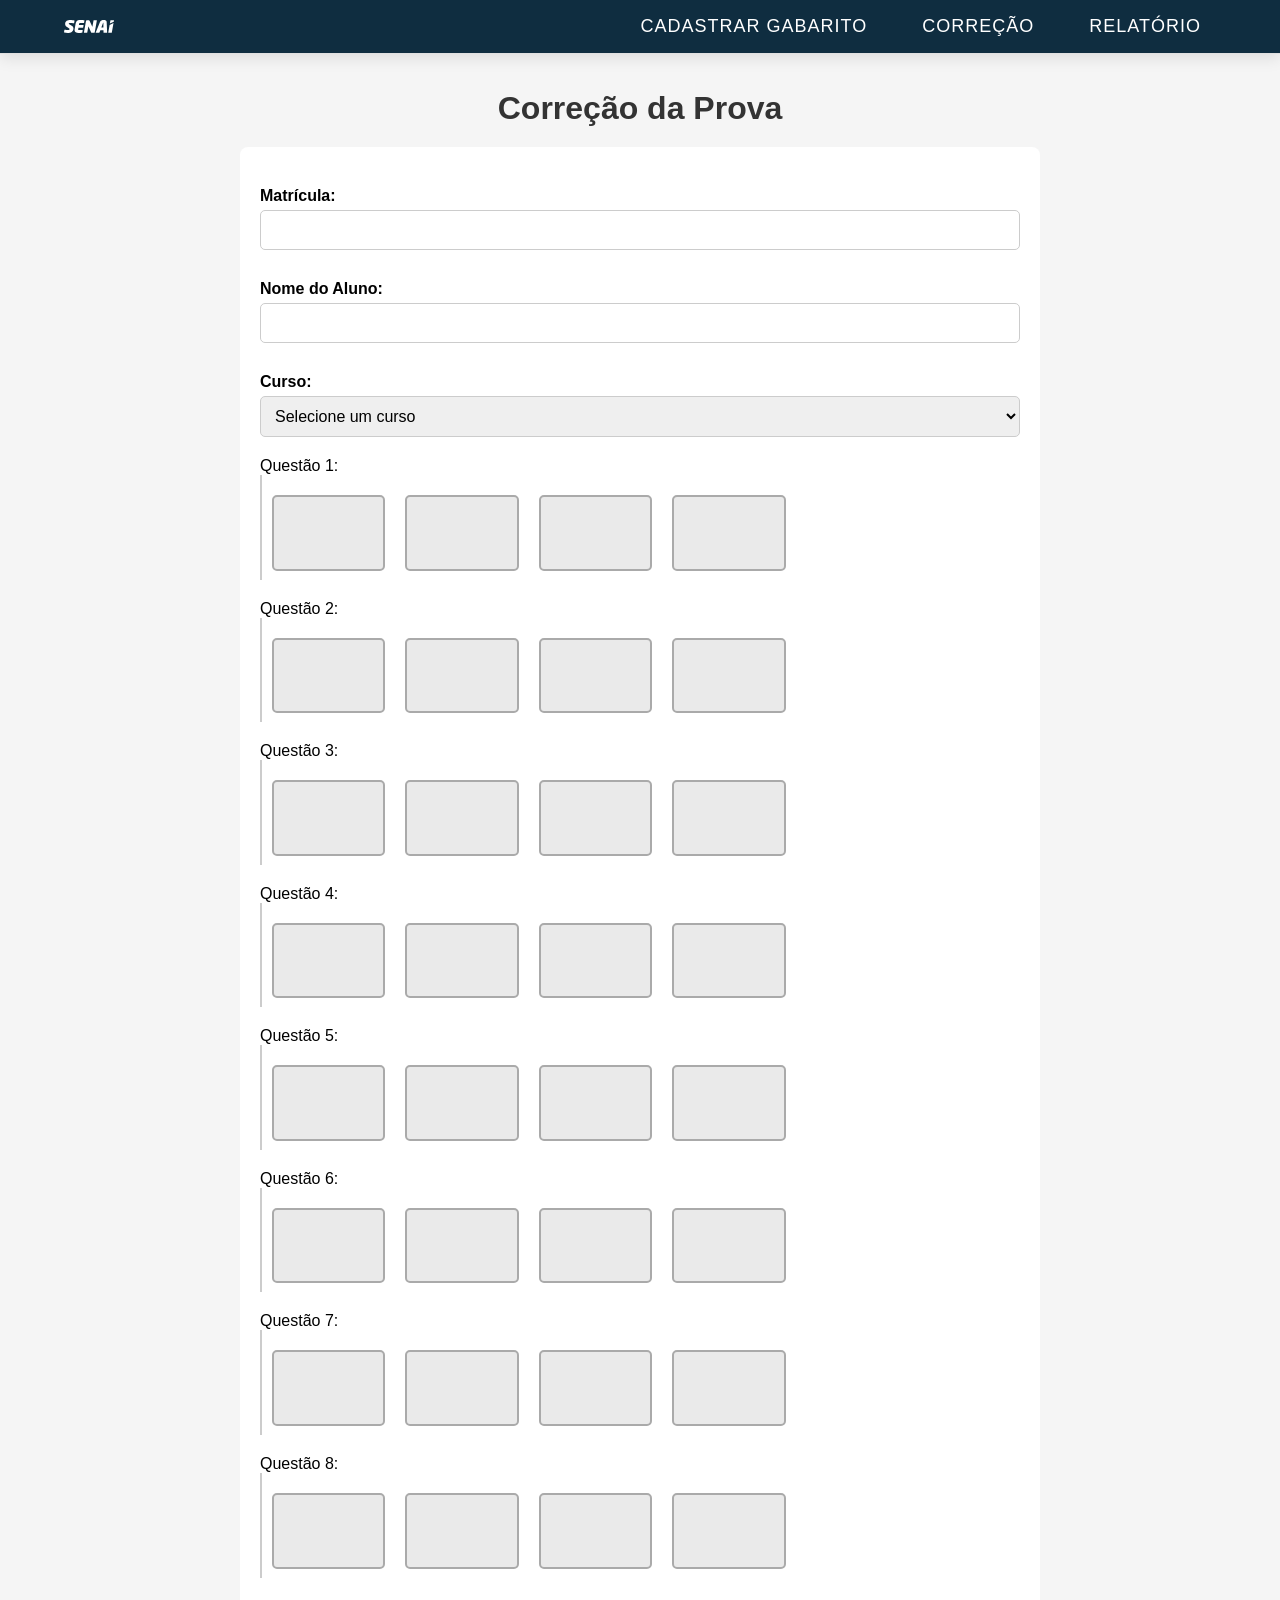
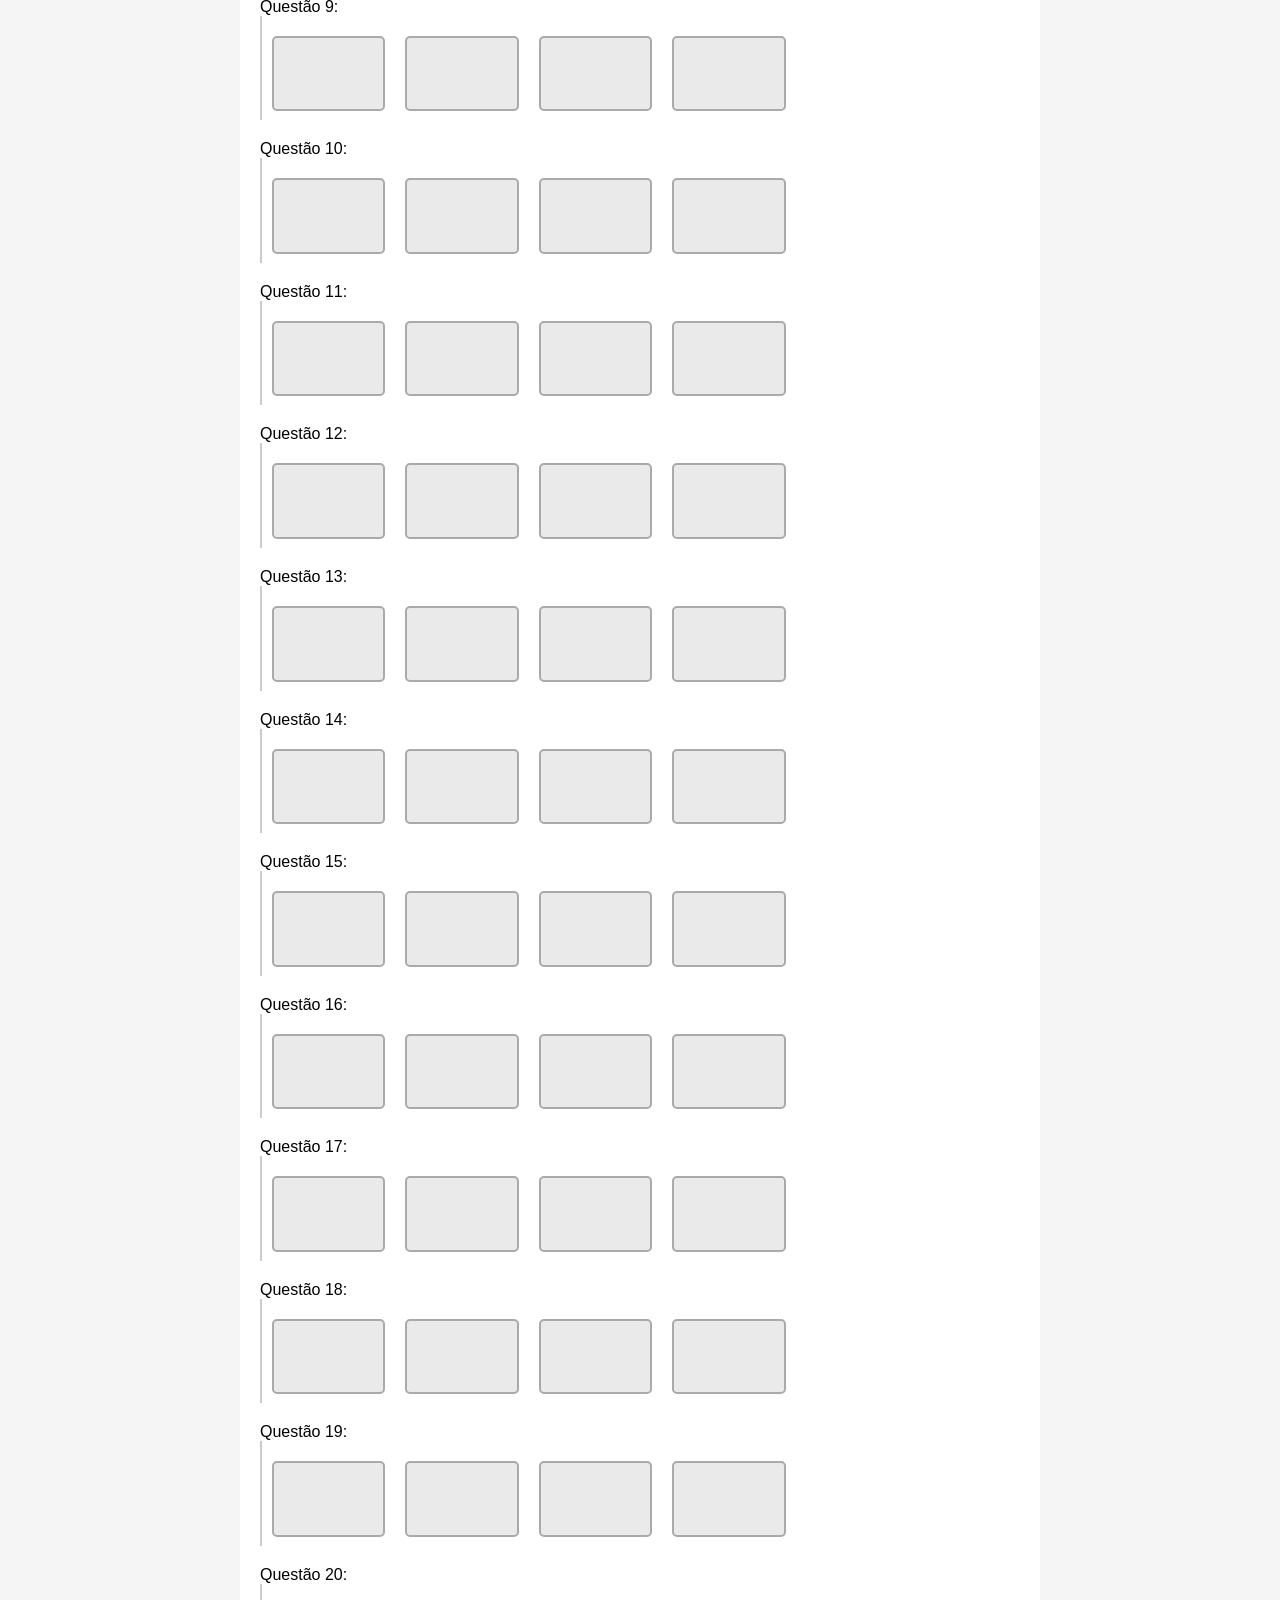
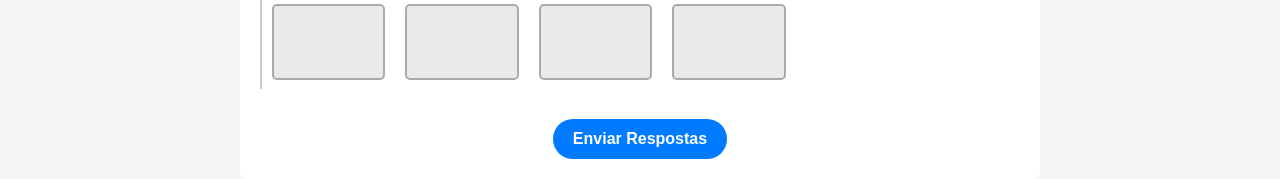
<file: html/correcao.html>
<!DOCTYPE html>
<html lang="pt-BR">
<head>
    <meta charset="UTF-8">
    <meta name="viewport" content="width=device-width, initial-scale=1.0">
    <title>Correção</title>
    <link rel="icon" type="image/png" href="../IMG/marca.png">
    <link rel="stylesheet" href="../css/correcao.css">
</head>
<body>

    <nav class="navbar">
        <img src="/img/SENAI_branco (1).svg" alt="Logo" class="logo"> <!-- Logo -->
        <ul class="menu">
            <li><a href="/HTML/gabarito.html" class="menu-item">Cadastrar Gabarito</a></li>
            <li><a href="/HTML/correcao.html" class="menu-item">Correção</a></li>
            <li><a href="/HTML/relatorio.html" class="menu-item">Relatório</a></li>
        </ul>
    </nav>

    <h1>Correção da Prova</h1>
    <form id="formulario-correcao">
        <label for="matricula">Matrícula:</label>
        <input type="text" id="matricula" name="matricula" required>

        <label for="nome_aluno">Nome do Aluno:</label>
        <input type="text" id="nome_aluno" name="nome_aluno" required>

        <label for="curso">Curso:</label>
        <select id="curso" name="curso" required>
            <option value="">Selecione um curso</option>
        </select>

        <div id="perguntas-container"></div>

        <button type="submit">Enviar Respostas</button>
    </form>
    <div id="resultado"></div>
    <script src="../js/correcao.js"></script>
</body>
</html>
</file>
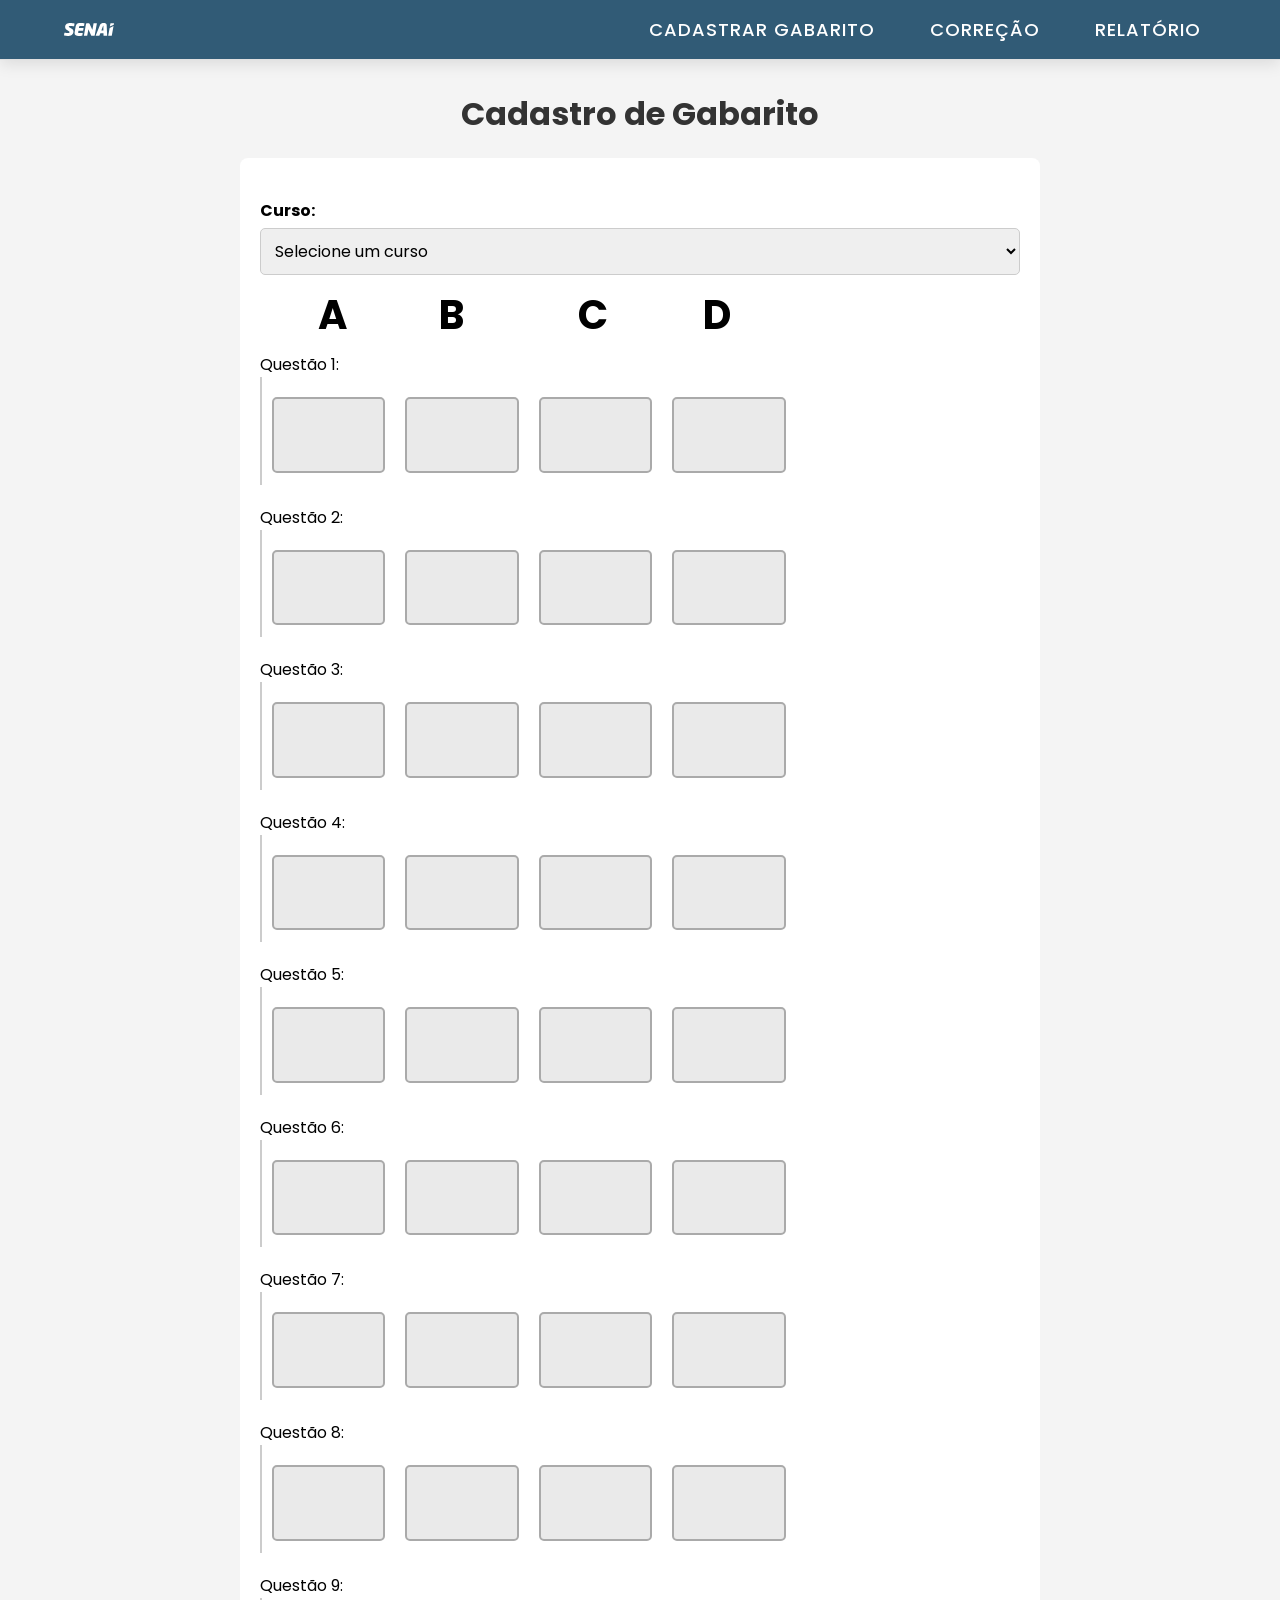
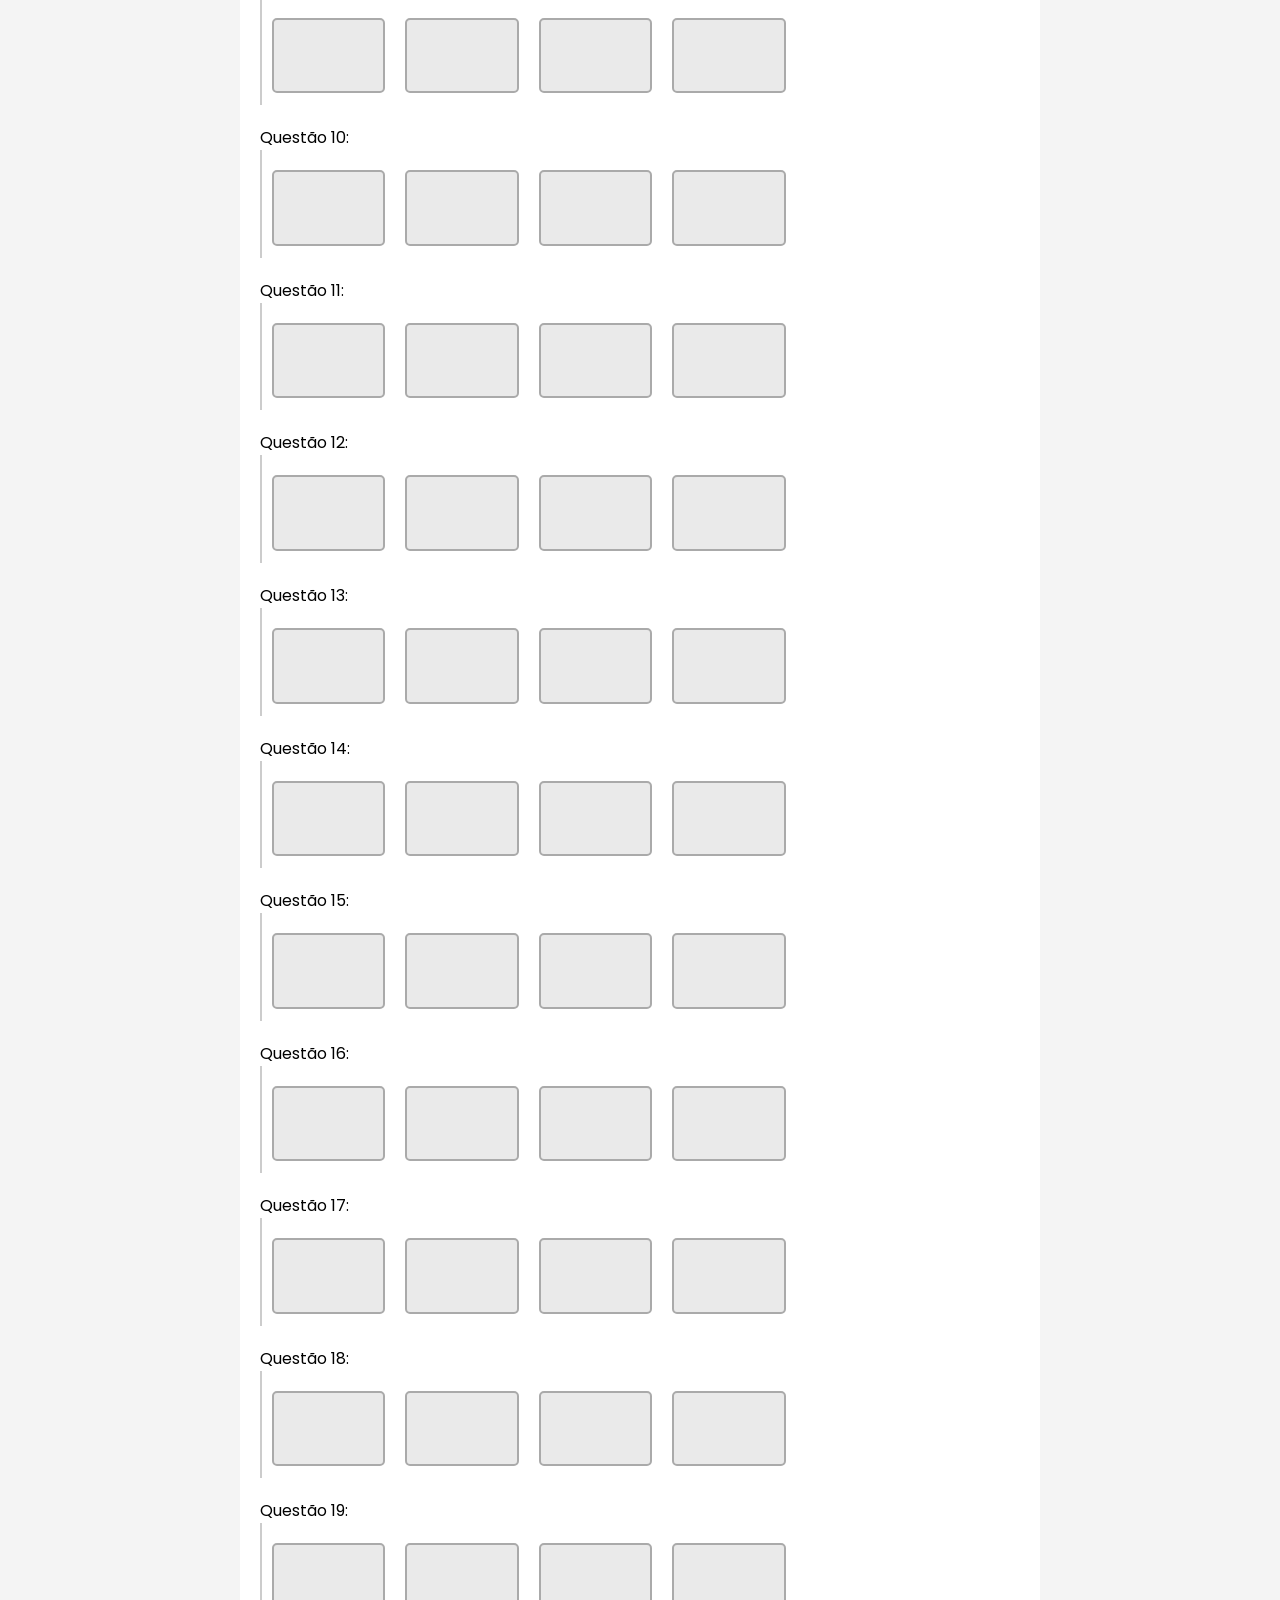
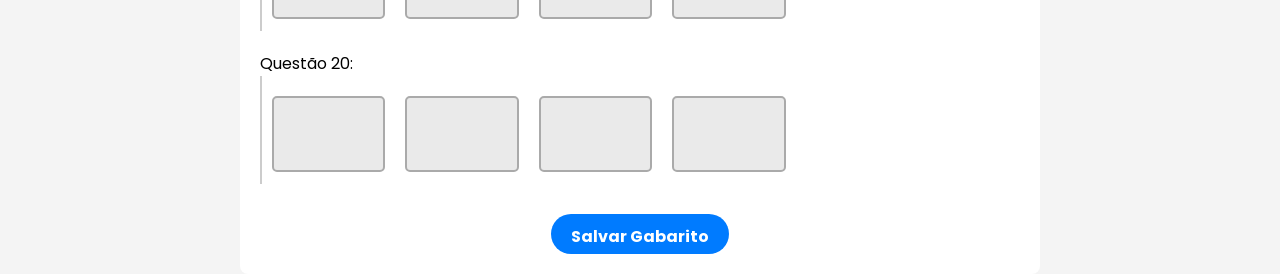
<file: html/gabarito.html>
<!DOCTYPE html>
<html lang="pt-BR">
<head>
    <meta charset="UTF-8">
    <meta name="viewport" content="width=device-width, initial-scale=1.0">
    <title>Cadastro de Gabarito</title>
    <link rel="stylesheet" href="../css/gabarito.css">
    <link rel="icon" type="image/png" href="../IMG/marca.png">
    <link href="https://fonts.googleapis.com/css2?family=Poppins:ital,wght@0,100;0,200;0,300;0,400;0,500;0,600;0,700;0,800;0,900;1,100;1,200;1,300;1,400;1,500;1,600;1,700;1,800;1,900&display=swap" rel="stylesheet">
    <script defer src="../js/gabarito.js"></script> <!-- Garantindo um único script -->
</head>
<body>

    <nav class="navbar">
        <img src="/img/SENAI_branco (1).svg" alt="Logo" class="logo"> <!-- Logo -->
        <ul class="menu">
            <li><a href="/HTML/gabarito.html" class="menu-item">Cadastrar Gabarito</a></li>
            <li><a href="/HTML/correcao.html" class="menu-item">Correção</a></li>
            <li><a href="/HTML/relatorio.html" class="menu-item">Relatório</a></li>
        </ul>
    </nav>

    <h1>Cadastro de Gabarito</h1>
    <form id="formulario-gabarito">
        <label for="curso">Curso:</label>
        <select id="curso" name="curso" required>
            <option value="">Selecione um curso</option>
        </select>
        <div class="container">
            <label class="radio-label">
                <span>A</span> <!-- Letra A acima do botão -->
            </label>
        
            <label class="radio-label">
                <span>B</span> <!-- Letra B acima do botão -->
            </label>
        
            <label class="radio-label">
                <span>C</span> <!-- Letra C acima do botão -->
            </label>
        
            <label class="radio-label">
                <span>D</span> <!-- Letra D acima do botão -->
            </label>
        </div>

        <div id="gabarito-container"></div>
    </form>
</body>
</html>
</file>
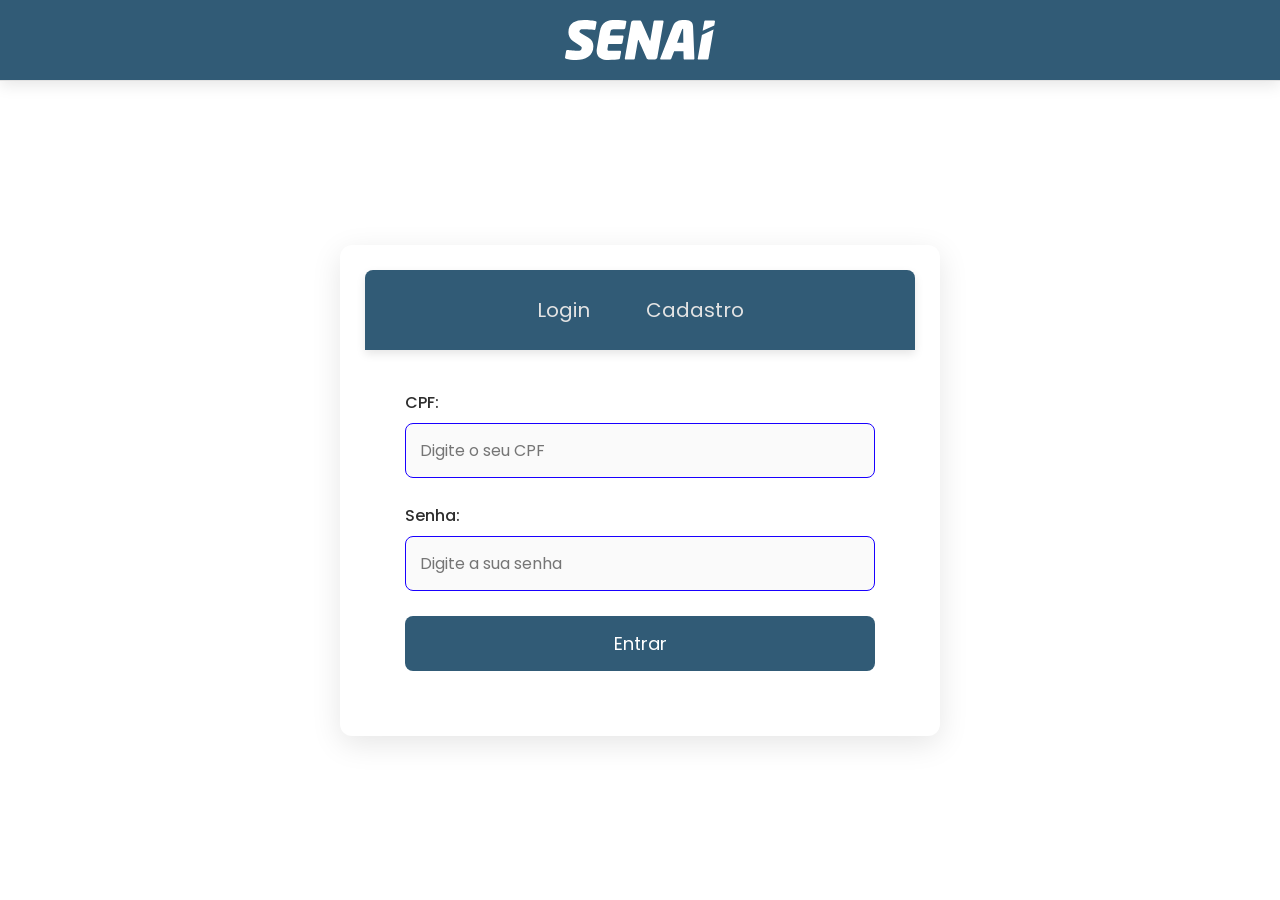
<file: html/loginInstrutor.html>
<!DOCTYPE html>
<html lang="pt-br">
<head>
    <meta charset="UTF-8">
    <meta name="viewport" content="width=device-width, initial-scale=1.0">
    <title>Login</title>
    <link rel="icon" type="image/png" href="../IMG/marca.png">
    <link rel="stylesheet" href="../css/login.css">
</head>
<body>
    <nav class="navbar">
        <img src="/img/SENAI_branco (1).svg" alt="Logo SENAI">
    </nav>

    <!-- Formulário -->
    <div class="container">
        <div class="links">
            <a href="/HTML/loginInstrutor.html">Login</a>
            <a href="/HTML/cadastro.html">Cadastro</a>
        </div>
        <form class="formulario" id="loginForm">
            <div class="campo">
                <label for="cpf">CPF:</label>
                <input type="text" id="cpf" placeholder="Digite o seu CPF">
            </div>
            <div class="campo">
                <label for="senha">Senha:</label>
                <input type="password" id="senha" placeholder="Digite a sua senha">
            </div>
            <button type="submit">Entrar</button>
        </form>
    </div>

    <script>
        document.getElementById('loginForm').addEventListener('submit', async function (event) {
            event.preventDefault(); // Impede o envio padrão do formulário

            // Pega os valores dos campos
            const cpf = document.getElementById('cpf').value;
            const senha = document.getElementById('senha').value;

            try {
                // Envia os dados para o backend
                const response = await fetch('http://localhost:3000/login', {
                    method: 'POST',
                    headers: {
                        'Content-Type': 'application/json'
                    },
                    body: JSON.stringify({ cpf, senha })
                });


                // Processa a resposta do backend
                const data = await response.json();

                if (response.ok) {
                    alert(data.mensagem); // Exibe mensagem de sucesso
                    // Redireciona para outra página (se necessário)
                    window.location.href = 'index.html'; 

                } else {
                    alert(data.erro); // Exibe mensagem de erro
                }
            } catch (error) {
                console.error('Erro ao enviar dados:', error);
                alert('Erro ao tentar fazer login. Tente novamente.');
            }
        });
    </script>
</body>
<script src="/script.js"></script>
</html>
</file>
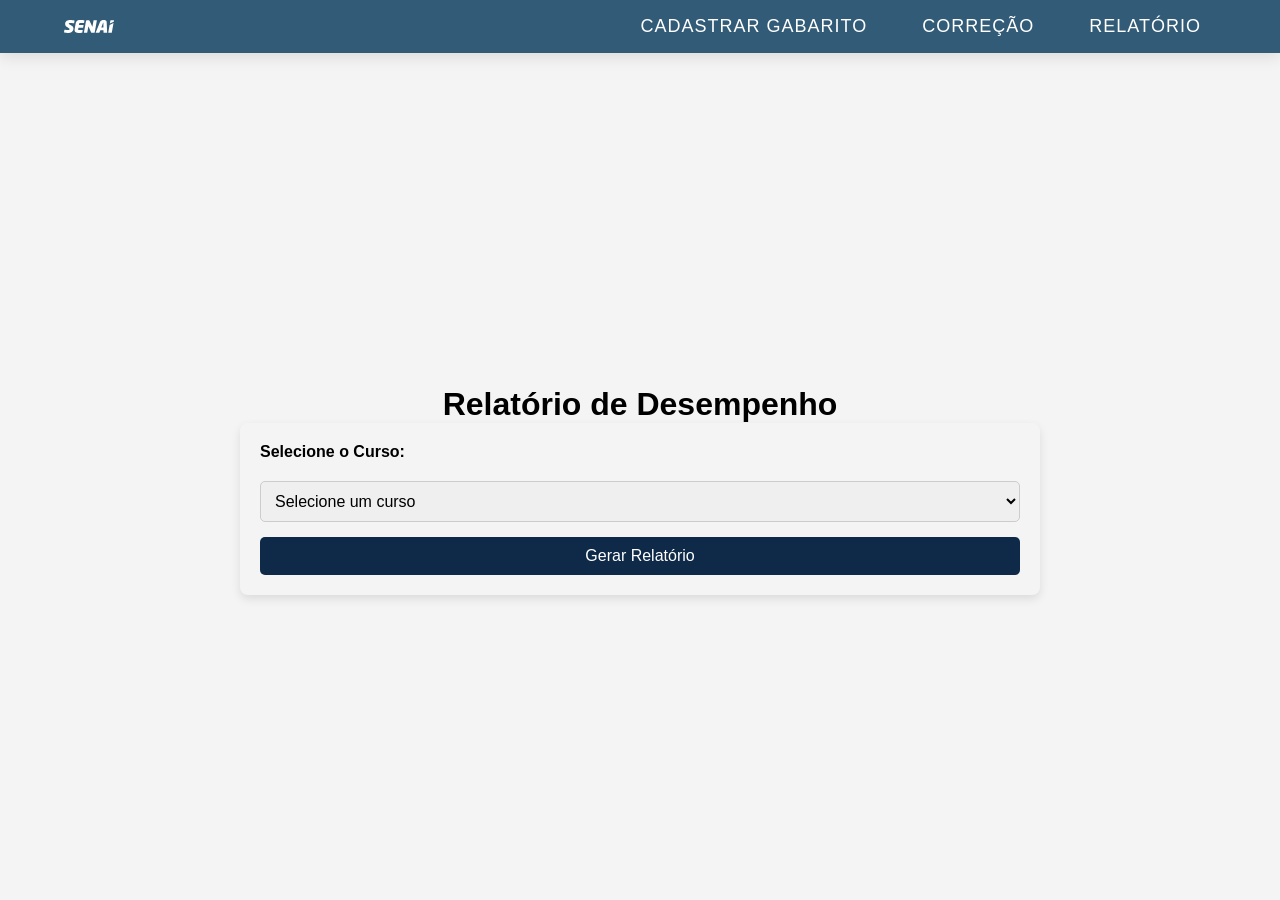
<file: html/relatorio.html>
<!DOCTYPE html>
<html lang="pt-BR">
<head>
    <meta charset="UTF-8">
    <meta name="viewport" content="width=device-width, initial-scale=1.0">
    <title>Relatório de Desempenho</title>
    <link rel="icon" type="image/png" href="../IMG/marca.png">
    <link rel="stylesheet" href="../css/relatorio.css">
</head>
<body>
    <nav class="navbar">
        <img src="/img/SENAI_branco (1).svg" alt="Logo" class="logo"> <!-- Logo -->
        <ul class="menu">
            <li><a href="/HTML/gabarito.html" class="menu-item">Cadastrar Gabarito</a></li>
            <li><a href="/HTML/correcao.html" class="menu-item">Correção</a></li>
            <li><a href="/HTML/relatorio.html" class="menu-item">Relatório</a></li>
        </ul>
    </nav>
    <h1>Relatório de Desempenho</h1>
    
    <div class="form-group">
        <label for="curso">Selecione o Curso:</label>
        <select id="curso" name="curso">
            <option value="">Selecione um curso</option>
        </select>
        <button id="btn-gerar-relatorio">Gerar Relatório</button>
    </div>
    
    <div id="relatorio-container" class="hidden">
        <h2>Relatório: <span id="nome-curso"></span></h2>
        
        <div class="resumo">
            <h3>Resumo</h3>
            <p>Total de alunos: <strong id="total-alunos">0</strong></p>
            <p>Média de acertos: <strong id="media-acertos">0</strong> de 20 (<span id="media-percentual">0%</span>)</p>
            <p>Maior nota: <strong id="maior-nota">0</strong></p>
            <p>Menor nota: <strong id="menor-nota">0</strong></p>
        </div>
        
        <div class="botoes-relatorio">
            <button id="btn-baixar-pdf">Baixar PDF da Turma</button>
            <button id="btn-baixar-pdf-individual" class="hidden">Baixar PDF Individual</button>
        </div>
        
        <table>
            <thead>
                <tr>
                    <th>Matrícula</th>
                    <th>Nome do Aluno</th>
                    <th>Acertos</th>
                    <th>Percentual</th>
                    <th>Desempenho</th>
                </tr>
            </thead>
            <tbody id="tabela-relatorio">
                <!-- Os dados serão inseridos aqui via JavaScript -->
            </tbody>
        </table>
    </div>
    
    <div id="detalhe-aluno" class="hidden detalhe-aluno">
        <div class="detalhe-header">
            <h3>Detalhes do Aluno: <span id="nome-aluno-detalhe"></span></h3>
            <button id="btn-fechar-detalhe">×</button>
        </div>
        <div class="detalhe-content">
            <p>Matrícula: <strong id="matricula-detalhe"></strong></p>
            <p>Curso: <strong id="curso-detalhe"></strong></p>
            <p>Acertos: <strong id="acertos-detalhe"></strong> de 20 (<span id="percentual-detalhe"></span>)</p>
            
            <h4>Diagnóstico:</h4>
            <ul id="diagnostico-lista"></ul>
        </div>
    </div>

    <script src="/js/relatorio.js"></script>
</body>
</html>
</file>
<file: css/correcao.css>
/* Reset básico */
* {
    margin: 0;
    padding: 0;
    box-sizing: border-box;
    font-family: 'Poppins', sans-serif; /* Usando uma fonte mais elegante */
}

/* Estilos para o Menu de Navegação */
.navbar {
    display: flex;
    justify-content: space-between; /* Logo à esquerda e menu à direita */
    align-items: center; /* Centraliza os itens verticalmente */
    background-color: #315b76; /* Cor do fundo do menu */
    padding: 1rem 5%; /* Padding mais refinado */
    position: fixed; /* Fixa a navbar no topo */
    top: 0; /* Posiciona a navbar no topo */
    left: 0; /* Garante que a navbar comece na parte esquerda */
    width: 100%; /* Garante a largura total */
    z-index: 1000; /* Coloca a navbar acima do conteúdo */
    box-shadow: 0 4px 15px rgba(0, 0, 0, 0.1); /* Sombra suave para dar um toque mais elegante */
    border-bottom: 1px solid #e0e0e0; /* Linha fina no final da navbar */
}

.logo {
    width: 50px; /* Tamanho do logo ajustado */
    height: auto; /* Garante que a proporção do logo seja mantida */
}

/* Estilo do Menu */
.menu {
    list-style: none;
    display: flex;
    gap: 25px; /* Maior espaçamento entre os itens */
}

.menu-item {
    text-decoration: none;
    color: white;
    font-size: 18px; /* Tamanho de fonte maior e mais elegante */
    font-weight: 500; /* Fonte com peso médio para maior sofisticação */
    padding: 10px 15px; /* Padding mais equilibrado */
    border-radius: 6px; /* Cantos arredondados para um visual mais suave */
    transition: all 0.3s ease; /* Transição suave para hover e transformação */
    text-transform: uppercase; /* Deixa os links em maiúsculas */
    letter-spacing: 1px; /* Espaçamento maior entre as letras */
}

.menu-item:hover {
   color: #ff7700; /* Cor laranja de destaque ao passar o mouse */
   transform: translateY(-3px); /* Leve elevação ao passar o mouse */
   box-shadow: 0 2px 10px rgba(0, 0, 0, 0.2); /* Sombra leve ao passar o mouse */
}

/* Adicionando um efeito de brilho para a navbar */
.navbar:hover {
    box-shadow: 0 6px 20px rgba(0, 0, 0, 0.15); /* Aumenta a sombra ao passar o mouse */
}

/* Corpo da página (evitando sobreposição da navbar fixa) */
body {
    margin-top: 80px; /* Deixa espaço para a navbar fixa */
    background-color: #f5f5f5; /* Cor de fundo mais suave para a página */
}

/* Ajuste de espaçamento da navbar para telas menores */
@media (max-width: 768px) {
    .navbar {
        padding: 1rem 15px;
    }

    .menu {
        gap: 15px; /* Reduz o espaçamento entre os itens no mobile */
    }

    .menu-item {
        font-size: 16px; /* Ajusta o tamanho da fonte no mobile */
    }
}


@import url('https://fonts.googleapis.com/css2?family=Poppins:ital,wght@0,100;0,200;0,300;0,400;0,500;0,600;0,700;0,800;0,900;1,100;1,200;1,300;1,400;1,500;1,600;1,700;1,800;1,900&display=swap');

* {
    margin: 0;
    padding: 0;
    box-sizing: border-box;
    font-family: 'Poppins', sans-serif; /* Fonte mais formal e adequada */
    
}

/* 🔷 BODY */
body {
    background-color: #f4f4f4;
    display: flex;
    flex-direction: column;
    align-items: center;
    justify-content: center;
    min-height: 100vh;
    padding-top: 80px; /* Evita que o conteúdo fique por baixo da navbar */
}
/* 🔷 TÍTULO */
h1 {
    text-align: center;
    color: #333;
    margin-bottom: 20px;
    margin-top: -70px;
}

/* 🔷 FORMULÁRIO */
form {
    background-color: white;
    padding: 20px;
    border-radius: 8px;
    box-shadow: 0px px 10px rgba(0, 0, 0, 0.1);
    width: 90%;
    max-width: 800px;
    display: flex;
    flex-direction: column;
    align-items: flex-start;
}

/* Labels */
label {
    font-weight: bold;
    margin: 20px 0 5px;
}

/* Select */
select {
    width: 100%;
    padding: 10px;
    border: 1px solid #ccc;
    border-radius: 5px;
    font-size: 16px;
}
#Inicio{
    max-width: 800px;            /* Define a largura máxima da container */
    margin: 0 auto;              /* Centraliza a container horizontalmente */
    padding: 20px;               /* Espaçamento interno da container */
    border-radius: 8px;          /* Bordas arredondadas */
   
}
input[type = "text"]{
    width: 100%;              /* Ocupa toda a largura disponível */
    height: 40px;
    padding: 10px;
    border: 1px solid #ccc;
    border-radius: 5px;
    margin-bottom: 10px;
    
}
.input-group {
    display: inline;
    align-items: center;     /* Centraliza os itens no eixo horizontal */
}

/* 🔷 CONTAINER DE PERGUNTAS/GABARITO */
#gabarito-container, #perguntas-container {
    margin-top: 20px;
    display: flex;
    flex-direction: column;
    justify-content: flex-start;
    gap: 20px; /* Espaçamento entre as questões */
    overflow-x: auto; /* Permite rolagem horizontal se precisar */
    padding-bottom: 10px;
}

/* Cada questão */
.questao {
    display: flex;
    align-items: center;
    gap: 15px; /* Espaçamento entre elementos da questão */
    white-space: nowrap;
    padding: 15px;
    border-bottom: 2px solid #aaa; /* Linha mais visível */
    box-shadow: 0px 4px 8px rgba(0, 0, 0, 0.2); /* Mais profundidade */
    background-color: #fff;
    border-radius: 8px;
}

/* Número da questão */
.questao span {
    font-weight: bold;
    display: block; /* Faz com que os números fiquem um abaixo do outro */
}

/* Opções A, B, C, D */
.opcoes {
    display: flex;
    gap: 20px; /* Espaçamento entre opções */
    padding-left: 10px;
    border-left: 2px solid #ccc; /* Linha de separação */
}

/* Inputs do gabarito */
input[type="radio"] {
    width: 3cm;  /* Largura do botão */
    height: 2cm; /* Altura do botão */
    border-radius: 5px; /* Tornando o botão retangular */
    appearance: none; /* Remove o estilo padrão do navegador */
    background-color: #e6e6e6cf; /* Cor de fundo */
    border: 2px solid #aaaaaa; /* Borda do botão */
    position: relative; /* Necessário para posicionar o "check" interno */
}

input[type="radio"]:checked {
    background-color: #4CAF50; /* Cor quando o botão estiver selecionado */
}

input[type="radio"]:checked::after {
    content: ''; /* Cria o "check" no botão */
    position: absolute;
    top: 50%;
    left: 50%;
    width: 10px;
    height: 10px;
    border-radius: 50%;
    background-color: white;
    transform: translate(-50%, -50%);
}

/* Labels e letras acima do botão de rádio */
.radio-label {
    position: relative;
    display: inline-block;
    margin-bottom: 30px;
    margin-right: 125px;
}

/* Estilo das letras (A, B, C, D) */
.radio-label span {
    position: absolute;
    top: -10px; /* Coloca a letra acima do botão */
    left: 50%; /* Centraliza as letras horizontalmente */
    transform: translateX(200%); /* Centraliza a letra */
    font-size: 40px; /* Tamanho da letra */
    font-weight: bold;
}

/* Botão de envio */
button[type="submit"] {
    width: auto;             /* Largura automática */
    padding: 10px 20px;      /* Um pouco de padding para tornar o botão pequeno e com boa aparência */
    height: 40px;            /* Altura do botão */
    border-radius: 20px;     /* Bordas arredondadas */
    background-color: #007BFF; /* Cor de fundo do botão */
    color: white;            /* Cor do texto */
    font-size: 16px;         /* Tamanho da fonte */
    font-weight: bold;       /* Deixa o texto em negrito */
    border: none;            /* Remove a borda padrão */
    cursor: pointer;         /* Cursor em forma de mãozinha */
    transition: background-color 0.3s ease; /* Transição suave para mudança de cor */
    margin-top: 20px;         /* Espaçamento superior */
    align-self: center;      /* Alinha o botão ao centro horizontalmente dentro do formulário */
}

/* Efeito hover para o botão */
button[type="submit"]:hover {
    background-color: #0056b3; /* Cor de fundo ao passar o mouse */
}
/* Reset básico */
@import url('https://fonts.googleapis.com/css2?family=Poppins:ital,wght@0,100;0,200;0,300;0,400;0,500;0,600;0,700;0,800;0,900;1,100;1,200;1,300;1,400;1,500;1,600;1,700;1,800;1,900&display=swap');

* {
    margin: 0;
    padding: 0;
    box-sizing: border-box;
    font-family: 'Poppins', sans-serif; /* Usando uma fonte mais elegante */
}

/* Estilos para o Menu de Navegação */
.navbar {
    display: flex;
    justify-content: space-between; /* Logo à esquerda e menu à direita */
    align-items: center; /* Centraliza os itens verticalmente */
    background-color: #0f2d40; /* Cor do fundo do menu */
    padding: 1rem 5%; /* Padding mais refinado */
    position: fixed; /* Fixa a navbar no topo */
    top: 0; /* Posiciona a navbar no topo */
    left: 0; /* Garante que a navbar comece na parte esquerda */
    width: 100%; /* Garante a largura total */
    z-index: 1000; /* Coloca a navbar acima do conteúdo */
    box-shadow: 0 4px 15px rgba(0, 0, 0, 0.1); /* Sombra suave para dar um toque mais elegante */
    border-bottom: 1px solid #e0e0e0; /* Linha fina no final da navbar */
}

.logo {
    width: 50px; /* Tamanho do logo ajustado */
    height: auto; /* Garante que a proporção do logo seja mantida */
}

/* Estilo do Menu */
.menu {
    list-style: none;
    display: flex;
    gap: 25px; /* Maior espaçamento entre os itens */
}

.menu-item {
    text-decoration: none;
    color: white;
    font-size: 18px; /* Tamanho de fonte maior e mais elegante */
    font-weight: 500; /* Fonte com peso médio para maior sofisticação */
    padding: 10px 15px; /* Padding mais equilibrado */
    border-radius: 6px; /* Cantos arredondados para um visual mais suave */
    transition: all 0.3s ease; /* Transição suave para hover e transformação */
    text-transform: uppercase; /* Deixa os links em maiúsculas */
    letter-spacing: 1px; /* Espaçamento maior entre as letras */
}

.menu-item:hover {
   color: #ff7700; /* Cor laranja de destaque ao passar o mouse */
   transform: translateY(-3px); /* Leve elevação ao passar o mouse */
   box-shadow: 0 2px 10px rgba(0, 0, 0, 0.2); /* Sombra leve ao passar o mouse */
}

/* Adicionando um efeito de brilho para a navbar */
.navbar:hover {
    box-shadow: 0 6px 20px rgba(0, 0, 0, 0.15); /* Aumenta a sombra ao passar o mouse */
}

/* Corpo da página (evitando sobreposição da navbar fixa) */
body {
    margin-top: 80px; /* Deixa espaço para a navbar fixa */
    background-color: #f5f5f5; /* Cor de fundo mais suave para a página */
}

/* Ajuste de espaçamento da navbar para telas menores */
@media (max-width: 768px) {
    .navbar {
        padding: 1rem 15px;
    }

    .menu {
        gap: 15px; /* Reduz o espaçamento entre os itens no mobile */
    }

    .menu-item {
        font-size: 16px; /* Ajusta o tamanho da fonte no mobile */
    }
}



* {
    margin: 0;
    padding: 0;
    box-sizing: border-box;
    font-family: 'Poppins', sans-serif; /* Fonte mais formal e adequada */
    
}

button{
    background-color: #0f2d40;
}
</file>
<file: css/gabarito.css>
/* Reset básico */
* {
    margin: 0;
    padding: 0;
    box-sizing: border-box;
    font-family: 'Poppins', sans-serif; /* Usando uma fonte mais elegante */
}

/* Estilos para o Menu de Navegação */
.navbar {
    display: flex;
    justify-content: space-between; /* Logo à esquerda e menu à direita */
    align-items: center; /* Centraliza os itens verticalmente */
    background-color: #315b76; /* Cor do fundo do menu */
    padding: 1rem 5%; /* Padding mais refinado */
    position: fixed; /* Fixa a navbar no topo */
    top: 0; /* Posiciona a navbar no topo */
    left: 0; /* Garante que a navbar comece na parte esquerda */
    width: 100%; /* Garante a largura total */
    z-index: 1000; /* Coloca a navbar acima do conteúdo */
    box-shadow: 0 4px 15px rgba(0, 0, 0, 0.1); /* Sombra suave para dar um toque mais elegante */
    border-bottom: 1px solid #e0e0e0; /* Linha fina no final da navbar */
}

.logo {
    width: 50px; /* Tamanho do logo ajustado */
    height: auto; /* Garante que a proporção do logo seja mantida */
}

/* Estilo do Menu */
.menu {
    list-style: none;
    display: flex;
    gap: 25px; /* Maior espaçamento entre os itens */
}

.menu-item {
    text-decoration: none;
    color: white;
    font-size: 18px; /* Tamanho de fonte maior e mais elegante */
    font-weight: 500; /* Fonte com peso médio para maior sofisticação */
    padding: 10px 15px; /* Padding mais equilibrado */
    border-radius: 6px; /* Cantos arredondados para um visual mais suave */
    transition: all 0.3s ease; /* Transição suave para hover e transformação */
    text-transform: uppercase; /* Deixa os links em maiúsculas */
    letter-spacing: 1px; /* Espaçamento maior entre as letras */
}

.menu-item:hover {
   color: #ff7700; /* Cor laranja de destaque ao passar o mouse */
   transform: translateY(-3px); /* Leve elevação ao passar o mouse */
   box-shadow: 0 2px 10px rgba(0, 0, 0, 0.2); /* Sombra leve ao passar o mouse */
}

/* Adicionando um efeito de brilho para a navbar */
.navbar:hover {
    box-shadow: 0 6px 20px rgba(0, 0, 0, 0.15); /* Aumenta a sombra ao passar o mouse */
}

/* Corpo da página (evitando sobreposição da navbar fixa) */
body {
    margin-top: 80px; /* Deixa espaço para a navbar fixa */
    background-color: #f5f5f5; /* Cor de fundo mais suave para a página */
}

/* Ajuste de espaçamento da navbar para telas menores */
@media (max-width: 768px) {
    .navbar {
        padding: 1rem 15px;
    }

    .menu {
        gap: 15px; /* Reduz o espaçamento entre os itens no mobile */
    }

    .menu-item {
        font-size: 16px; /* Ajusta o tamanho da fonte no mobile */
    }
}


@import url('https://fonts.googleapis.com/css2?family=Poppins:ital,wght@0,100;0,200;0,300;0,400;0,500;0,600;0,700;0,800;0,900;1,100;1,200;1,300;1,400;1,500;1,600;1,700;1,800;1,900&display=swap');

* {
    margin: 0;
    padding: 0;
    box-sizing: border-box;
    font-family: 'Poppins', sans-serif; /* Fonte mais formal e adequada */
    
}


/* 🔷 BODY */
body {
    background-color: #f4f4f4;
    display: flex;
    flex-direction: column;
    align-items: center;
    justify-content: center;
    min-height: 100vh;
    padding-top: 80px; /* Evita que o conteúdo fique por baixo da navbar */
}
/* 🔷 TÍTULO */
h1 {
    text-align: center;
    color: #333;
    margin-bottom: 20px;
    margin-top: -70px;
}

/* 🔷 FORMULÁRIO */
form {
    background-color: white;
    padding: 20px;
    border-radius: 8px;
    box-shadow: 0px px 10px rgba(0, 0, 0, 0.1);
    width: 90%;
    max-width: 800px;
    display: flex;
    flex-direction: column;
    align-items: flex-start;
}

/* Labels */
label {
    font-weight: bold;
    margin: 20px 0 5px;
}

/* Select */
select {
    width: 100%;
    padding: 10px;
    border: 1px solid #ccc;
    border-radius: 5px;
    font-size: 16px;
}
/* 🔷 CONTAINER DE PERGUNTAS/GABARITO */
#gabarito-container, #perguntas-container {
    margin-top: 20px;
    display: flex;
    flex-direction: column;
    justify-content: flex-start;
    gap: 20px; /* Espaçamento entre as questões */
    overflow-x: auto; /* Permite rolagem horizontal se precisar */
    padding-bottom: 10px;
}

/* Cada questão */
.questao {
    display: flex;
    align-items: center;
    gap: 15px; /* Espaçamento entre elementos da questão */
    white-space: nowrap;
    padding: 15px;
    border-bottom: 2px solid #aaa; /* Linha mais visível */
    box-shadow: 0px 4px 8px rgba(0, 0, 0, 0.2); /* Mais profundidade */
    background-color: #fff;
    border-radius: 8px;
}

/* Número da questão */
.questao span {
    font-weight: bold;
    display: block; /* Faz com que os números fiquem um abaixo do outro */
}

/* Opções A, B, C, D */
.opcoes {
    display: flex;
    gap: 20px; /* Espaçamento entre opções */
    padding-left: 10px;
    border-left: 2px solid #ccc; /* Linha de separação */
}

/* Inputs do gabarito */
input[type="radio"] {
    width: 3cm;  /* Largura do botão */
    height: 2cm; /* Altura do botão */
    border-radius: 5px; /* Tornando o botão retangular */
    appearance: none; /* Remove o estilo padrão do navegador */
    background-color: #e6e6e6cf; /* Cor de fundo */
    border: 2px solid #aaaaaa; /* Borda do botão */
    position: relative; /* Necessário para posicionar o "check" interno */
}

input[type="radio"]:checked {
    background-color: #4CAF50; /* Cor quando o botão estiver selecionado */
}

input[type="radio"]:checked::after {
    content: ''; /* Cria o "check" no botão */
    position: absolute;
    top: 50%;
    left: 50%;
    width: 10px;
    height: 10px;
    border-radius: 50%;
    background-color: white;
    transform: translate(-50%, -50%);
}

/* Labels e letras acima do botão de rádio */
.radio-label {
    position: relative;
    display: inline-block;
    margin-bottom: 30px;
    margin-right: 125px;
}

/* Estilo das letras (A, B, C, D) */
.radio-label span {
    position: absolute;
    top: -10px; /* Coloca a letra acima do botão */
    left: 50%; /* Centraliza as letras horizontalmente */
    transform: translateX(200%); /* Centraliza a letra */
    font-size: 40px; /* Tamanho da letra */
    font-weight: bold;
}

/* Botão de envio */
button[type="submit"] {
    width: auto;             /* Largura automática */
    padding: 10px 20px;      /* Um pouco de padding para tornar o botão pequeno e com boa aparência */
    height: 40px;            /* Altura do botão */
    border-radius: 20px;     /* Bordas arredondadas */
    background-color: #007BFF; /* Cor de fundo do botão */
    color: white;            /* Cor do texto */
    font-size: 16px;         /* Tamanho da fonte */
    font-weight: bold;       /* Deixa o texto em negrito */
    border: none;            /* Remove a borda padrão */
    cursor: pointer;         /* Cursor em forma de mãozinha */
    transition: background-color 0.3s ease; /* Transição suave para mudança de cor */
    margin-top: 20px;         /* Espaçamento superior */
    align-self: center;      /* Alinha o botão ao centro horizontalmente dentro do formulário */
}

/* Efeito hover para o botão */
button[type="submit"]:hover {
    background-color: #0056b3; /* Cor de fundo ao passar o mouse */
}
</file>
<file: css/login.css>
/* Reset básico */
/* Reset básico */
/* Importando a fonte Poppins */
@import url('https://fonts.googleapis.com/css2?family=Poppins:ital,wght@0,100;0,200;0,300;0,400;0,500;0,600;0,700;0,800;0,900;1,100;1,200;1,300;1,400;1,500;1,600;1,700;1,800;1,900&display=swap');

* {
    margin: 0;
    padding: 0;
    box-sizing: border-box;
    font-family: 'Poppins', sans-serif; /* Fonte mais formal e adequada */
    
}

body {
    background-color: #ffffff; /* Cor suave de fundo, mais neutra e profissional */
    display: flex;
    justify-content: center;
    align-items: center;
    height: 100vh;
    padding: 0 20px; /* Adiciona espaçamento nas laterais */
}

/* 🔵 NAVBAR */
.navbar {
    position: fixed;
    top: 0;
    left: 0;
    width: 100%;
    background-color:  #315b76; /* Azul institucional do SENAI */
    padding: 20px;
    display: flex;
    justify-content: center;
    align-items: center;
    box-shadow: 0 4px 15px rgba(0, 0, 0, 0.1); /* Sombra suave */
    z-index: 1000;
    border-bottom: 1px solid #e1e1e1; /* Linha sutil no fundo */
}

.navbar img {
    width: 150px; /* Ajuste da imagem do logo */
    height: auto;
}

/* Estilo do formulário */
.container {
    width: 100%;
    max-width: 600px; /* Largura máxima para um layout mais elegante */
    padding: 25px;
    margin-top: 80px; /* Espaçamento adicional para a navbar fixa */
    background-color: #fff;
    border-radius: 12px;
    box-shadow: 0 8px 30px rgba(0, 0, 0, 0.1); /* Sombra mais suave */
}

.formulario {
    padding: 40px;
    text-align: center;
    font-size: larger;
}

.formulario h3 {
    font-size: 28px;
    color: #333;
    margin-bottom: 25px;
    font-weight: 600;
}

.links {
    display: flex;
    justify-content: center;
    gap: 20px; /* Espaçamento entre os links */
    background-color: #315b76; /* Azul institucional do SENAI */
    padding: 15px;
    border-radius: 8px 8px 0 0;
    box-shadow: 0 4px 10px rgba(0, 0, 0, 0.1);
}

.links a {
    color: rgb(227, 227, 227);
    text-decoration: none;
    font-size: 20px;
    padding: 10px 18px;
    border-radius: 6px;
    transition: background-color 0.3s ease, transform 0.2s ease;
}

.links a:hover {
    color: #ff7300; /* Cor de hover mais sutil */
    transform: translateY(-2px); /* Efeito de elevação ao passar o mouse */
}

.campo {
    margin-bottom: 25px;
    text-align: left;
}

.campo label {
    display: block;
    margin-bottom: 8px;
    color: #2e2e2e;
    font-weight: 500;
    font-size: 16px;
}

.campo input {
    width: 100%;
    padding: 14px;
    border: 1px solid #1900ff;
    border-radius: 8px;
    font-size: 16px;
    color: #333;
    background-color: #fafafa;
    transition: border-color 0.3s ease, box-shadow 0.2s ease;
}

.campo input:focus {
    border-color: #022e4c; /* Azul institucional no foco */
    box-shadow: 0 0 8px rgba(0, 107, 179, 0.3); /* Sombra suave no foco */
    outline: none;
}

button {
    width: 100%;
    padding: 14px;
    background-color:  #315b76; /* Azul institucional do SENAI */
    color: white;
    border: none;
    border-radius: 8px;
    font-size: 18px;
    cursor: pointer;
    transition: background-color 0.3s ease, transform 0.2s ease;
}

button:hover {
    background-color: #002b41; /* Cor mais escura ao passar o mouse */
    transform: translateY(-2px); /* Efeito de elevação ao passar o mouse */
}

/* Responsividade */
@media (max-width: 768px) {
    .container {
        max-width: 90%;
        padding: 20px;
    }

    .formulario {
        padding: 30px;
    }

    .formulario h3 {
        font-size: 26px;
    }

    .campo label {
        font-size: 14px;
    }

    .campo input {
        padding: 12px;
        font-size: 15px;
    }

    button {
        padding: 12px;
        font-size: 16px;
    }
}

@media (max-width: 480px) {
    .navbar img {
        width: 120px;
    }

    .container {
        max-width: 95%;
        padding: 15px;
    }

    .formulario {
        padding: 20px;
    }

    .formulario h3 {
        font-size: 22px;
    }

    .campo label {
        font-size: 13px;
    }

    .campo input {
        padding: 10px;
        font-size: 14px;
    }

    button {
        padding: 10px;
        font-size: 14px;
    }
}
/* Estilo específico para aumentar a fonte das palavras Login e Cadastro */
</file>
<file: css/relatorio.css>
/* Reset básico */
* {
    margin: 0;
    padding: 0;
    box-sizing: border-box;
    font-family: 'Poppins', sans-serif; /* Usando uma fonte mais elegante */
}

/* Estilos para o Menu de Navegação */
.navbar {
    display: flex;
    justify-content: space-between; /* Logo à esquerda e menu à direita */
    align-items: center; /* Centraliza os itens verticalmente */
    background-color: #315b76; /* Cor do fundo do menu */
    padding: 1rem 5%; /* Padding mais refinado */
    position: fixed; /* Fixa a navbar no topo */
    top: 0; /* Posiciona a navbar no topo */
    left: 0; /* Garante que a navbar comece na parte esquerda */
    width: 100%; /* Garante a largura total */
    z-index: 1000; /* Coloca a navbar acima do conteúdo */
    box-shadow: 0 4px 15px rgba(0, 0, 0, 0.1); /* Sombra suave para dar um toque mais elegante */
}

.logo {
    width: 50px; /* Tamanho do logo ajustado */
    height: auto; /* Garante que a proporção do logo seja mantida */
}

/* Estilo do Menu */
.menu {
    list-style: none;
    display: flex;
    gap: 25px; /* Maior espaçamento entre os itens */
}

.menu-item {
    text-decoration: none;
    color: rgb(255, 255, 255);
    font-size: 18px; /* Tamanho de fonte maior e mais elegante */
    font-weight: 500; /* Fonte com peso médio para maior sofisticação */
    padding: 10px 15px; /* Padding mais equilibrado */
    border-radius: 6px; /* Cantos arredondados para um visual mais suave */
    transition: all 0.3s ease; /* Transição suave para hover e transformação */
    text-transform: uppercase; /* Deixa os links em maiúsculas */
    letter-spacing: 1px; /* Espaçamento maior entre as letras */
}

.menu-item:hover {
    color: #ff7700; /* Cor laranja de destaque ao passar o mouse */
    transform: translateY(-3px); /* Leve elevação ao passar o mouse */
}

/* Adicionando um efeito de brilho para a navbar */


/* Ajuste de espaçamento da navbar para telas menores */
@media (max-width: 768px) {
    .navbar {
        padding: 1rem 15px;
    }

    .menu {
        gap: 15px; /* Reduz o espaçamento entre os itens no mobile */
    }

    .menu-item {
        font-size: 16px; /* Ajusta o tamanho da fonte no mobile */
    }
}

/* 🔷 BODY */
body {
    background-color: #f4f4f4;
    display: flex;
    flex-direction: column;
    align-items: center;
    justify-content: center;
    min-height: 100vh;
    padding-top: 80px; /* Evita sobreposição com a navbar */
}

/* 🔷 FORMULÁRIO */
.form-group {

    padding: 20px;
    border-radius: 8px;
    box-shadow: 0px 4px 10px rgba(0, 0, 0, 0.1);
    width: 90%;
    max-width: 800px;
    display: flex;
    flex-direction: column;
    gap: 15px;
}

/* Labels */
label {
    font-weight: bold;
    margin-bottom: 5px;
}

/* Select */
select {
    width: 100%;
    padding: 10px;
    border: 1px solid #ccc;
    border-radius: 5px;
    font-size: 16px;
}

/* Botão */
button {
    padding: 10px;
    background-color: #0e2a48;
    color: white;
    border: none;
    border-radius: 5px;
    font-size: 16px;
    cursor: pointer;
    transition: background 0.3s;
}

button:hover {
    background-color: #002043;
}

/* 🔷 RELATÓRIO */
#relatorio-container {
    background-color: white;
    padding: 20px;
    border-radius: 8px;
    box-shadow: 0px 4px 10px rgba(0, 0, 0, 0.1);
    width: 90%;
    max-width: 800px;
    margin-top: 20px;
}

.hidden {
    display: none;
}

/* 🔷 TABELA */
table {
    width: 100%;
    border-collapse: collapse;
    margin-top: 15px;
}

thead {
    background-color: #061d36;
    color: white;
}

th, td {
    padding: 10px;
    text-align: left;
    border-bottom: 1px solid #ddd;
}

/* 🔷 DETALHE DO ALUNO */
.detalhe-aluno {
    background-color: white;
    padding: 20px;
    border-radius: 8px;
    box-shadow: 0px 4px 10px rgba(0, 0, 0, 0.1);
    width: 90%;
    max-width: 800px;
    margin-top: 20px;
}

h3, h4 {
    color: #333;
    margin-bottom: 10px;
}

ul {
    list-style-type: none;
}
</file>
